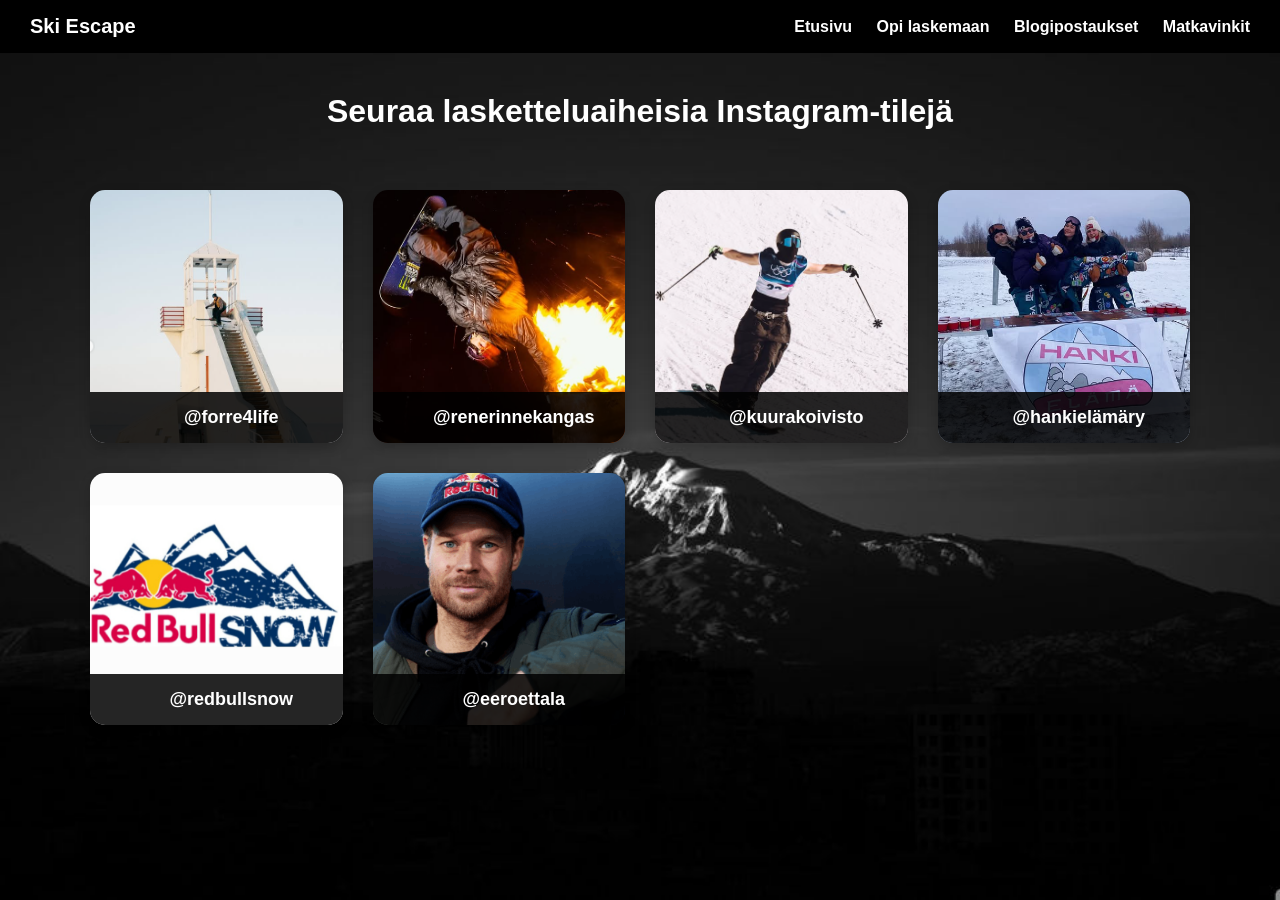
<file: Blogipostaukset.html>
<!DOCTYPE html>
<html lang="en">
<head>
    <meta charset="UTF-8">
    <meta name="viewport" content="width=device-width, initial-scale=1.0">
    <title>Blogipostaukset</title>
    <link rel="stylesheet" href="blogi.css">
</head>
<body>
    

<header>
    <div class="logo">Ski Escape</div>

    <div class="hamburger" onclick="toggleMenu()">
        <span></span>
        <span></span>
        <span></span>
    </div>

    <nav id="nav-menu">
        <a href="index.html">Etusivu</a>
        <a href="Opilaskemaan.html">Opi laskemaan</a>
        <a href="Blogipostaukset.html">Blogipostaukset</a>
        <a href="Matkavinkit.html">Matkavinkit</a>
    </nav>
</header>

<h1>Seuraa lasketteluaiheisia Instagram-tilejä</h1>

<div class="gallery">

    <a href="https://www.instagram.com/forre4life/" target="_blank" class="card">
        <img src="kuvat/forre.png" alt="forre4life">
        <div class="card-title">@forre4life</div>
    </a>

    <a href="https://www.instagram.com/renerinnekangas/" target="_blank" class="card">
        <img src="kuvat/rene.png" alt="renerinnekangas'">
        <div class="card-title">@renerinnekangas</div>
    </a>

    <a href="https://www.instagram.com/kuurakoivisto/" target="_blank" class="card">
        <img src="kuvat/kuura.png" alt="kuurakoivisto">
        <div class="card-title">@kuurakoivisto</div>
    </a>

    <a href="https://www.instagram.com/hankielamary/" target="_blank" class="card">
        <img src="kuvat/hanki.png" alt="hankielamary">
        <div class="card-title">@hankielämäry</div>
    </a>

    <a href="https://www.instagram.com/redbullsnow/" target="_blank" class="card">
        <img src="kuvat/rb.png" alt="redbullsnow">
        <div class="card-title">@redbullsnow</div>
    </a>

    <a href="https://www.instagram.com/eeroettala/" target="_blank" class="card">
        <img src="kuvat/eero.png" alt="eeroettala">
        <div class="card-title">@eeroettala</div>
    </a>

</div>

<script>
function toggleMenu() {
    document.getElementById("nav-menu").classList.toggle("active");
    document.querySelector(".hamburger").classList.toggle("active");
}
</script>

</body>

</html>
</file>
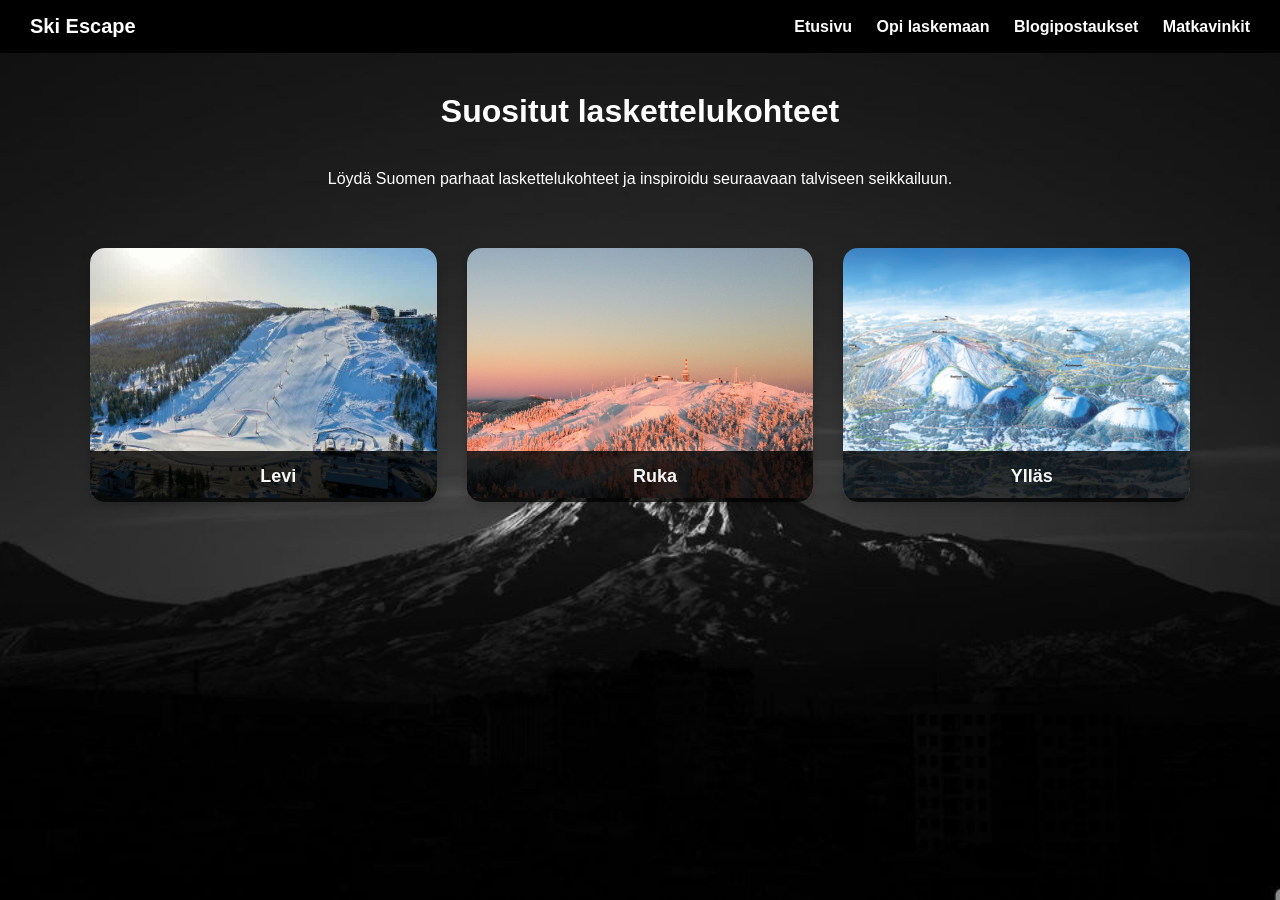
<file: Matkavinkit.html>
<!DOCTYPE html>
<html lang="en">
<head>
    <meta charset="UTF-8">
    <meta name="viewport" content="width=device-width, initial-scale=1.0">
    <title>Matkavinkit</title>
    <link rel="stylesheet" href="matkavinkit.css">
    <title>Matkavinkit</title>
    <style>

    </style>
</head>
<body>

<header>
    <div class="logo">Ski Escape</div>

    <div class="hamburger" onclick="toggleMenu()">
        <span></span>
        <span></span>
        <span></span>
    </div>

    <nav id="nav-menu">
        <a href="index.html">Etusivu</a>
        <a href="Opilaskemaan.html">Opi laskemaan</a>
        <a href="Blogipostaukset.html">Blogipostaukset</a>
        <a href="Matkavinkit.html">Matkavinkit</a>
    </nav>
</header>

<h1>Suositut laskettelukohteet</h1>
<p>Löydä Suomen parhaat laskettelukohteet ja inspiroidu seuraavaan talviseen seikkailuun.</p>

<div class="gallery">

    <a href="https://www.levi.fi" target="_blank" class="card">
        <img src="kuvat/levi.png" alt="Levi">
        <div class="card-title">Levi</div>
    </a>

    <a href="https://www.ruka.fi" target="_blank" class="card">
        <img src="kuvat/ruka.png" alt="Ruka">
        <div class="card-title">Ruka</div>
    </a>

    <a href="https://www.yllas.fi" target="_blank" class="card">
        <img src="kuvat/yllas.png" alt="Ylläs">
        <div class="card-title">Ylläs</div>
    </a>

</div>

<script>
function toggleMenu() {
    document.getElementById("nav-menu").classList.toggle("active");
    document.querySelector(".hamburger").classList.toggle("active");
}
</script>

</body>

</html>
</file>
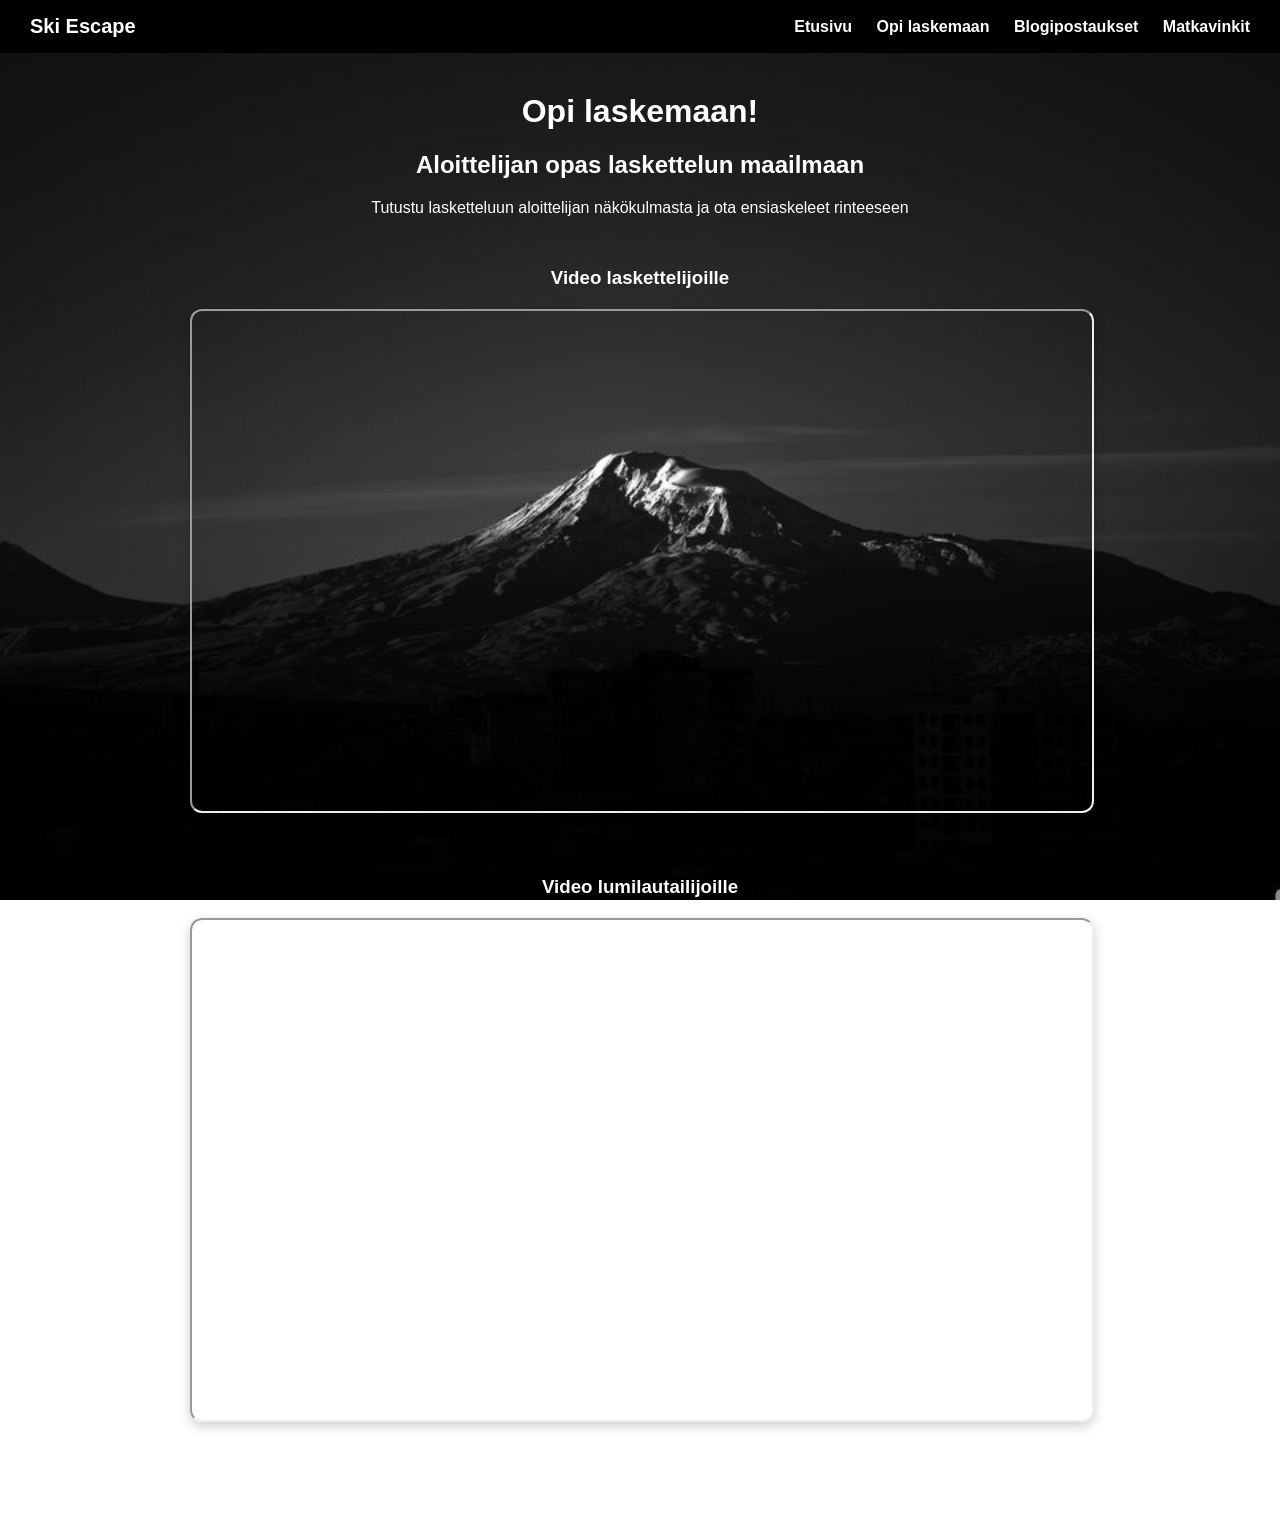
<file: Opilaskemaan.html>
<!DOCTYPE html>
<html lang="en">
<head>
    <meta charset="UTF-8">
    <meta name="viewport" content="width=device-width, initial-scale=1.0">
    <title>Opi laskemaan</title>
    <link rel="stylesheet" href="opilaskemaan.css">
</head>

<body>

<header>
    <div class="logo">Ski Escape</div>

    <div class="hamburger" onclick="toggleMenu()">
        <span></span>
        <span></span>
        <span></span>
    </div>

    <nav id="nav-menu">
        <a href="index.html">Etusivu</a>
        <a href="Opilaskemaan.html">Opi laskemaan</a>
        <a href="Blogipostaukset.html">Blogipostaukset</a>
        <a href="Matkavinkit.html">Matkavinkit</a>
    </nav>
</header>

<h1>Opi laskemaan!</h1>
<h2>Aloittelijan opas laskettelun maailmaan</h2>
<p>Tutustu lasketteluun aloittelijan näkökulmasta ja ota ensiaskeleet rinteeseen</p>

<div class="video-container">

    <h3>Video laskettelijoille</h3>
    <iframe 
        src="https://www.youtube.com/embed/n-UBie4Ioqo?si=ahWKKIhxdBIhQJ-B"
        title="YouTube video player"
        allowfullscreen>
    </iframe>

    <h3>Video lumilautailijoille</h3>
    <iframe 
        src="https://www.youtube.com/embed/SqpVHk2O778?si=9bW4i_BBTtsDiKFf"
        title="YouTube video player"
        allowfullscreen>
    </iframe>

</div>

<script>
function toggleMenu() {
    document.getElementById("nav-menu").classList.toggle("active");
    document.querySelector(".hamburger").classList.toggle("active");
}
</script>

</body>

</html>
</file>
<file: blogi.css>
body {
            margin: 0;
            font-family: Arial, sans-serif;
            background-color: #e6f2ff;
            background-image: url("kuvat/wp.jpg");
            background-size: cover;
            background-position: center;
            background-attachment: fixed;
        }

        header {
            background-color: #000000;
            padding: 15px 30px;
            display: flex;
            justify-content: space-between;
            align-items: center;
            color: white;
        }

        .logo {
            font-size: 20px;
            font-weight: bold;
        }

        nav a {
            color: white;
            text-decoration: none;
            margin-left: 20px;
            font-weight: bold;
        }

        nav a:hover {
            color: #66ccff;
        }

        h1 {
            text-align: center;
            margin: 40px 0;
            color: #ffffff;
        }

        p {
            text-align: center;
            font-size: 18px;
            margin-bottom: 30px;
             color: #ffffff;
        }

        .gallery {
            display: grid;
            grid-template-columns: repeat(auto-fit, minmax(250px, 1fr));
            gap: 30px;
            max-width: 1100px;
            margin: auto;
            padding: 20px;
        }

        .card {
            position: relative;
            width: 100%;
            aspect-ratio: 1 / 1;
            overflow: hidden;
            border-radius: 15px;
            box-shadow: 0 4px 12px rgba(0,0,0,0.2);
            text-decoration: none;
        }

        .card img {
            width: 100%;
            height: 100%;
            object-fit: cover;
        }

        .card-title {
            position: absolute;
            bottom: 0;
            width: 100%;
            background: rgba(0, 0, 0, 0.85);
            color: white;
            text-align: center;
            padding: 15px;
            font-size: 18px;
            font-weight: bold;
        }

.hamburger{
    display:none;
    flex-direction:column;
    cursor:pointer;
}

.hamburger span{
    width:25px;
    height:3px;
    background:white;
    margin:4px;
    transition:0.3s;
}

.hamburger.active span:nth-child(1){
    transform: rotate(45deg) translate(5px,5px);
}

.hamburger.active span:nth-child(2){
    opacity:0;
}

.hamburger.active span:nth-child(3){
    transform: rotate(-45deg) translate(6px,-6px);
}

@media (max-width:768px){

    .hamburger{
        display:flex;
    }

    nav{
        display:none;
        flex-direction:column;
        position:absolute;
        top:70px;
        right:0;
        background:black;
        width:200px;
        padding:20px;
    }

    nav a{
        margin:10px 0;
    }

    nav.active{
        display:flex;
    }


}
</file>
<file: matkavinkit.css>
body {
            margin: 0;
            font-family: Arial, sans-serif;
            background-color: #e6f2ff;
            background-image: url("kuvat/wp.jpg");
            background-size: cover;
            background-position: center;
            background-attachment: fixed;
        }

        header {
            background-color: #000000;
            padding: 15px 30px;
            display: flex;
            justify-content: space-between;
            align-items: center;
            color: white;
        }

        .logo {
            font-size: 20px;
            font-weight: bold;
        }

        nav a {
            color: white;
            text-decoration: none;
            margin-left: 20px;
            font-weight: bold;
            transition: 0.3s;
        }

        nav a:hover {
            color: #66ccff;
        }

        h1 {
            text-align: center;
            margin: 40px 0;
            color: #ffffff;
        }

        p {
            text-align: center;
            color: #ffffff;
            margin-bottom: 40px;
        }

        .gallery {
            display: grid;
            grid-template-columns: repeat(auto-fit, minmax(250px, 1fr));
            gap: 30px;
            max-width: 1100px;
            margin: auto;
            padding: 20px;
        }

        .card {
            position: relative;
            overflow: hidden;
            border-radius: 15px;
            cursor: pointer;
            box-shadow: 0 4px 12px rgba(0,0,0,0.2);
        }

        .card img {
            width: 100%;
            height: 250px;
            object-fit: cover;
            transition: transform 0.4s ease;
        }

        .card-title {
            position: absolute;
            bottom: 0;
            width: 100%;
            background: rgba(0, 0, 0, 0.8);
            color: rgb(246, 246, 246);
            text-align: center;
            padding: 15px;
            font-size: 18px;
            font-weight: bold;
        }

.hamburger{
    display:none;
    flex-direction:column;
    cursor:pointer;
}

.hamburger span{
    width:25px;
    height:3px;
    background:white;
    margin:4px;
    transition:0.3s;
}

.hamburger.active span:nth-child(1){
    transform: rotate(45deg) translate(5px,5px);
}

.hamburger.active span:nth-child(2){
    opacity:0;
}

.hamburger.active span:nth-child(3){
    transform: rotate(-45deg) translate(6px,-6px);
}

@media (max-width:768px){

    .hamburger{
        display:flex;
    }

    nav{
        display:none;
        flex-direction:column;
        position:absolute;
        top:70px;
        right:0;
        background:black;
        width:200px;
        padding:20px;
    }

    nav a{
        margin:10px 0;
    }

    nav.active{
        display:flex;
    }


}
</file>
<file: opilaskemaan.css>
body {
            margin: 0;
            font-family: Helvetica, sans-serif;
            background-image: url("kuvat/wp.jpg");
            background-size: cover;
            background-position: center;
            background-attachment: fixed;
}

        header {
            background-color: #000000;
            padding: 15px 30px;
            display: flex;
            justify-content: space-between;
            align-items: center;
            color: white;
        }

        .logo {
            font-size: 20px;
            font-weight: bold;
        }

        nav a {
            color: white;
            text-decoration: none;
            margin-left: 20px;
            font-weight: bold;
            transition: 0.3s;
        }

        nav a:hover {
            color: #66ccff;
        }

        .video-container {
            max-width: 900px;
            margin: 50px auto;
            padding: 0 20px;
        }

        iframe {
            width: 100%;
            height: 500px;
            margin-bottom: 40px;
            border-radius: 12px;
            box-shadow: 0 4px 12px rgba(0,0,0,0.2);
        }

        h1 {
            text-align: center;
            margin-top: 40px;
            color: #ffffff;
        }
        h2 {
            text-align: center;
            color: #ffffff;
            margin-bottom: 20px;
        }
        h3 {
            text-align: center;
            color: #ffffff;
            margin-bottom: 20px;
        }
        p {
            text-align: center;
            color: #ffffff;
            margin-bottom: 40px;
        }
.hamburger{
    display:none;
    flex-direction:column;
    cursor:pointer;
}

.hamburger span{
    width:25px;
    height:3px;
    background:white;
    margin:4px;
    transition:0.3s;
}

.hamburger.active span:nth-child(1){
    transform: rotate(45deg) translate(5px,5px);
}

.hamburger.active span:nth-child(2){
    opacity:0;
}

.hamburger.active span:nth-child(3){
    transform: rotate(-45deg) translate(6px,-6px);
}

@media (max-width:768px){

    .hamburger{
        display:flex;
    }

    nav{
        display:none;
        flex-direction:column;
        position:absolute;
        top:70px;
        right:0;
        background:black;
        width:200px;
        padding:20px;
    }

    nav a{
        margin:10px 0;
    }

    nav.active{
        display:flex;
    }


}
</file>
